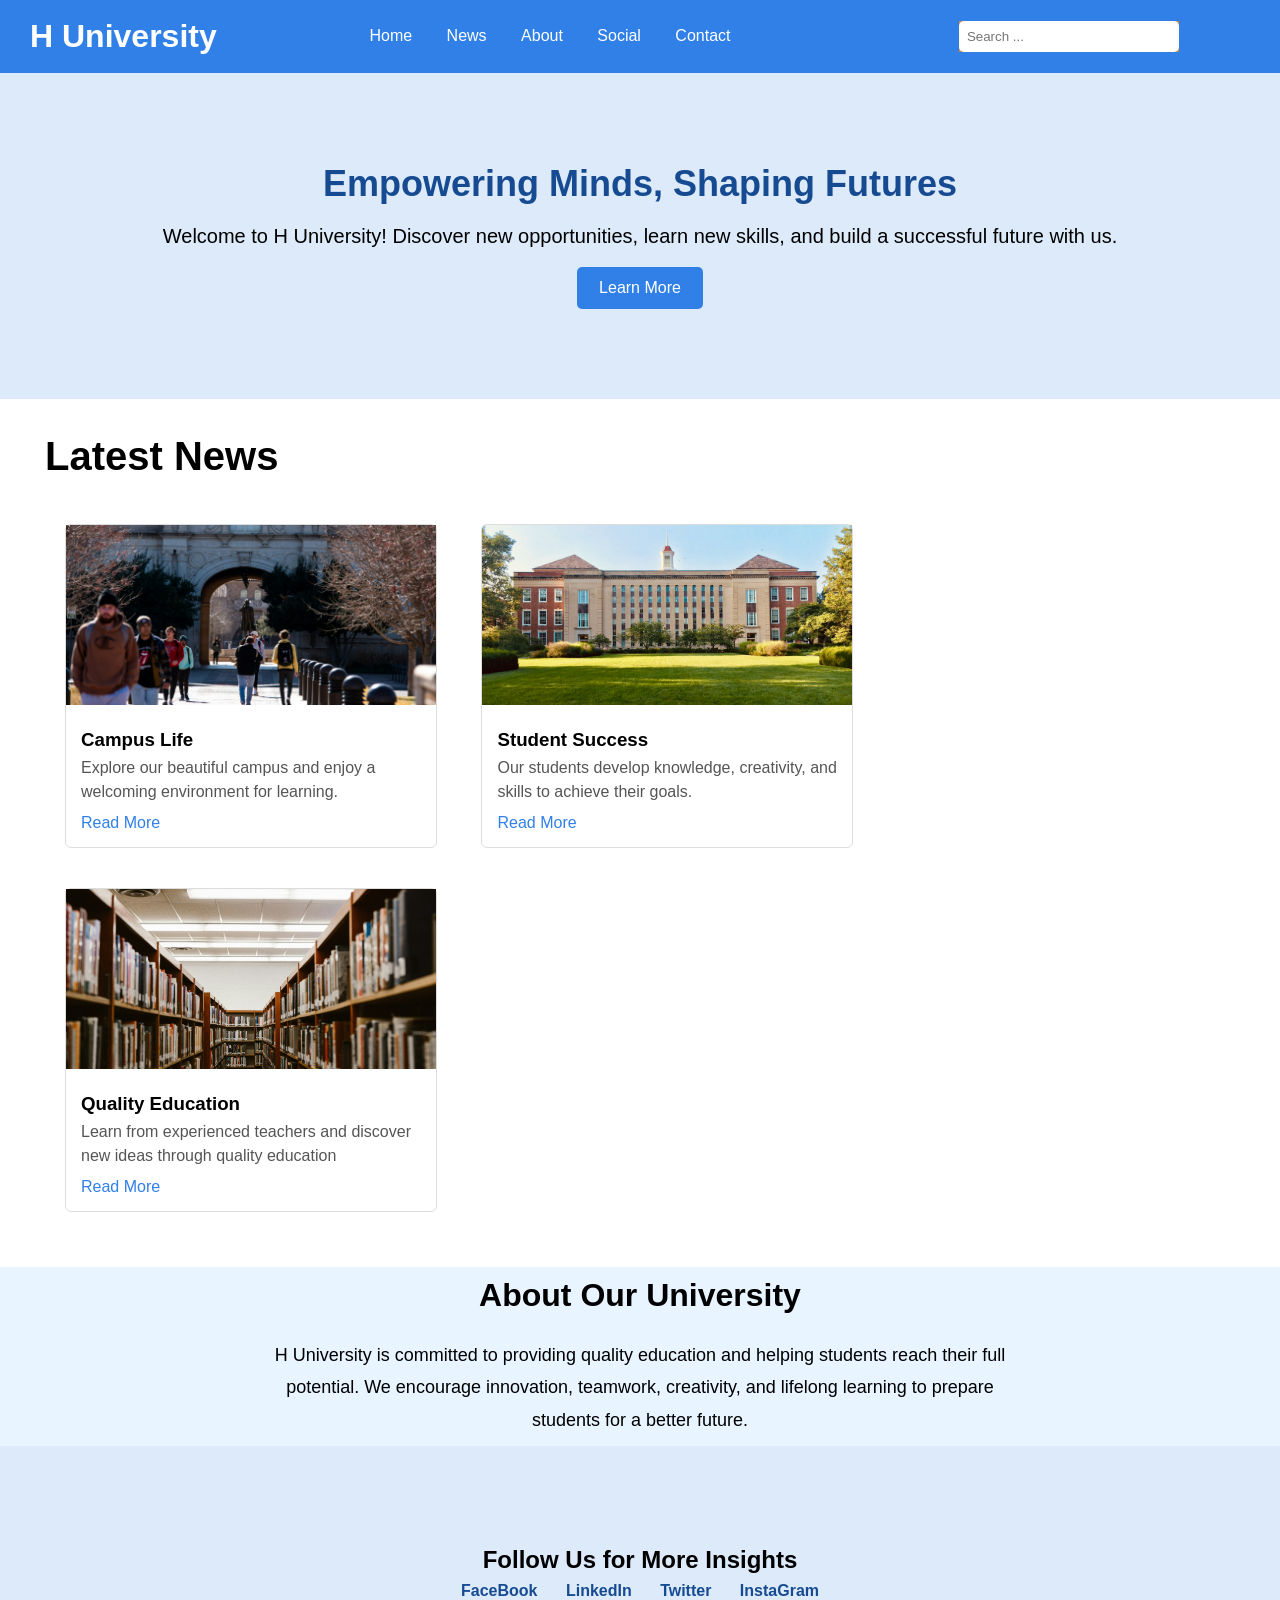
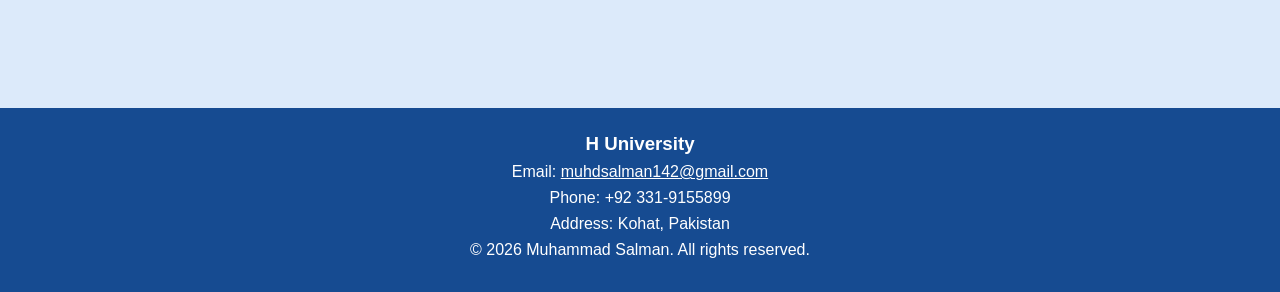
<file: lab-task/index.html>
<!doctype html>
<html lang="en">
  <head>
    <meta charset="UTF-8" />
    <meta name="viewport" content="width=device-width, initial-scale=1.0" />
    <title>H-University</title>
    <link rel="stylesheet" href="style.css" />
  </head>
  <body>
    <header>
      <h1 id="home">H University</h1>

      <nav>
        <ul>
          <li><a href="#home">Home</a></li>
          <li><a href="#news">News</a></li>
          <li><a href="#about">About</a></li>
          <li><a href="#socials">Social</a></li>
          <li><a href="#contact">Contact</a></li>
        </ul>
      </nav>

      <div class="search">
        <input type="text" placeholder="Search ..." />
      </div>
    </header>

    <div class="hero">
      <h1>Empowering Minds, Shaping Futures</h1>
      <p>
        Welcome to H University! Discover new opportunities, learn new skills,
        and build a successful future with us.
      </p>
      <a href="#about" class="btn">Learn More</a>
    </div>

    <section id="news">
      <h2>Latest News</h2>
      <!-- card 1 -->
      <div class="card">
        <img src="img 1.jpg" alt="" width="300" />
        <div class="card-content">
          <h3 class="title">Campus Life</h3>
          <p class="info">
            Explore our beautiful campus and enjoy a welcoming environment for
            learning.
          </p>
          <a href="#" class="learn-more">Read More</a>
        </div>
      </div>

      <!-- card 2 -->
      <div class="card">
        <img src="img 2.jpg" alt="" />
        <div class="card-content">
          <h3 class="title">Student Success</h3>
          <p class="info">
            Our students develop knowledge, creativity, and skills to achieve
            their goals.
          </p>
          <a href="#" class="learn-more">Read More</a>
        </div>
      </div>

      <!-- card 3 -->
      <div class="card">
        <img src="img 3.jpg" alt="" />
        <div class="card-content">
          <h3 class="title">Quality Education</h3>
          <p class="info">
            Learn from experienced teachers and discover new ideas through
            quality education
          </p>
          <a href="#" class="learn-more">Read More</a>
        </div>
      </div>
    </section>

    <!-- about -->
    <div class="about" id="about">
      <h1>About Our University</h1>
      <p>
        H University is committed to providing quality education and helping
        students reach their full potential. We encourage innovation, teamwork,
        creativity, and lifelong learning to prepare students for a better
        future.
      </p>
    </div>

    <div class="socials" id="socials">
      <h2>Follow Us for More Insights</h2>
      <a href="">FaceBook</a>
      <a href="">LinkedIn</a>
      <a href="">Twitter</a>
      <a href="">InstaGram</a>
    </div>

    <footer id="contact">
      <h3>H University</h3>
      <p>
        Email:
        <a href="mailto:muhdsalman142@gmail.com">muhdsalman142@gmail.com</a>
      </p>
      <p>Phone: +92 331-9155899</p>
      <p>Address: Kohat, Pakistan</p>

      <p>&copy; 2026 Muhammad Salman. All rights reserved.</p>
    </footer>
  </body>
</html>
</file>
<file: lab-task/style.css>
* {
  margin: 0;
  padding: 0;
  box-sizing: border-box;
  font-family: Arial, Helvetica, sans-serif;
}

header {
  background-color: #3080e8;
  color: white;
  padding: 18px 30px;
}

header h1 {
  display: inline-block;
  width: 220px;
  margin-right: 20px;
  vertical-align: middle;
  margin: 0;
  cursor: pointer;
  /* background-color: red; */
}

nav {
  display: inline-block;
  width: 600px;
  margin-left: 100px;
  /* background-color: bisque; */
}

nav ul {
  margin: 0;
  padding: 0;
  list-style: none;
}

nav li {
  display: inline-block;
  margin: 0px 15px;
}

nav a {
  color: white;
  text-decoration: none;
}

nav a:hover {
  color: #ffdd57;
  cursor: pointer;
}
.search {
  display: inline-block;
  width: 220px;
  background-color: peru;
  vertical-align: middle;
}

.search input {
  width: 100%;
  padding: 8px;
  border: 1px solid black;
  border-radius: 5px;
  border: none;
}

.hero {
  background-color: #dceafa;
  padding: 90px;
  text-align: center;
}

.hero h1 {
  color: #164b91;
  font-size: 36px;
  margin-bottom: 15px;
}

.hero p {
  font-size: 20px;
  line-height: 1.6;
}

.btn {
  display: inline-block;
  background-color: #3080e8;
  text-decoration: none;
  padding: 12px 22px;
  border-radius: 5px;
  color: white;
  margin-top: 15px;
}

.btn:hover {
  background-color: #164b91;
}

section {
  padding: 35px 45px;
}

section h2 {
  font-size: 2.5rem;
  margin-bottom: 25px;
}

.card {
  display: inline-block;
  border: 1px solid #ddd;
  border-radius: 6px;
  width: 372px;
  margin: 20px;
}

.card img {
  width: 100%;
  height: 180px;
  object-fit: cover;
}

.card-content {
  padding: 15px;
}
.card-content h3 {
  margin-bottom: 5px;
  margin-top: 5px;
}

.card-content p {
  margin-top: 5px;
  margin-bottom: 10px;
  line-height: 1.5;
  color: #555;
}

.card-content a {
  color: #3080e8;
  text-decoration: none;
}
.card:hover {
  scale: 1.01;
}

.about {
  background-color: #e8f4ff;
  text-align: center;
  width: 100%;
}
.about h1 {
  padding: 10px;
}
.about p {
  padding-top: 15px;
  font-size: 18px;
  max-width: 750px;
  margin: 0 auto;
  padding-bottom: 10px;
  line-height: 1.8;
}

.socials {
  background-color: #dceafa;
  /* background-color: green; */
  text-align: center;
  padding: 100px 25px;
}
.socials a {
  display: inline-block;
  color: #164b91;
  text-decoration: none;
  margin: 8px 12px;
  font-weight: bold;
}

.socials a:hover {
  color: #3080e8;
  text-decoration: underline;
}

footer {
  background-color: #164b91;
  color: white;
  text-align: center;
  padding: 25px 100px;
}

footer p {
  margin: 8px;
}

footer a {
  color: white;
}
</file>
